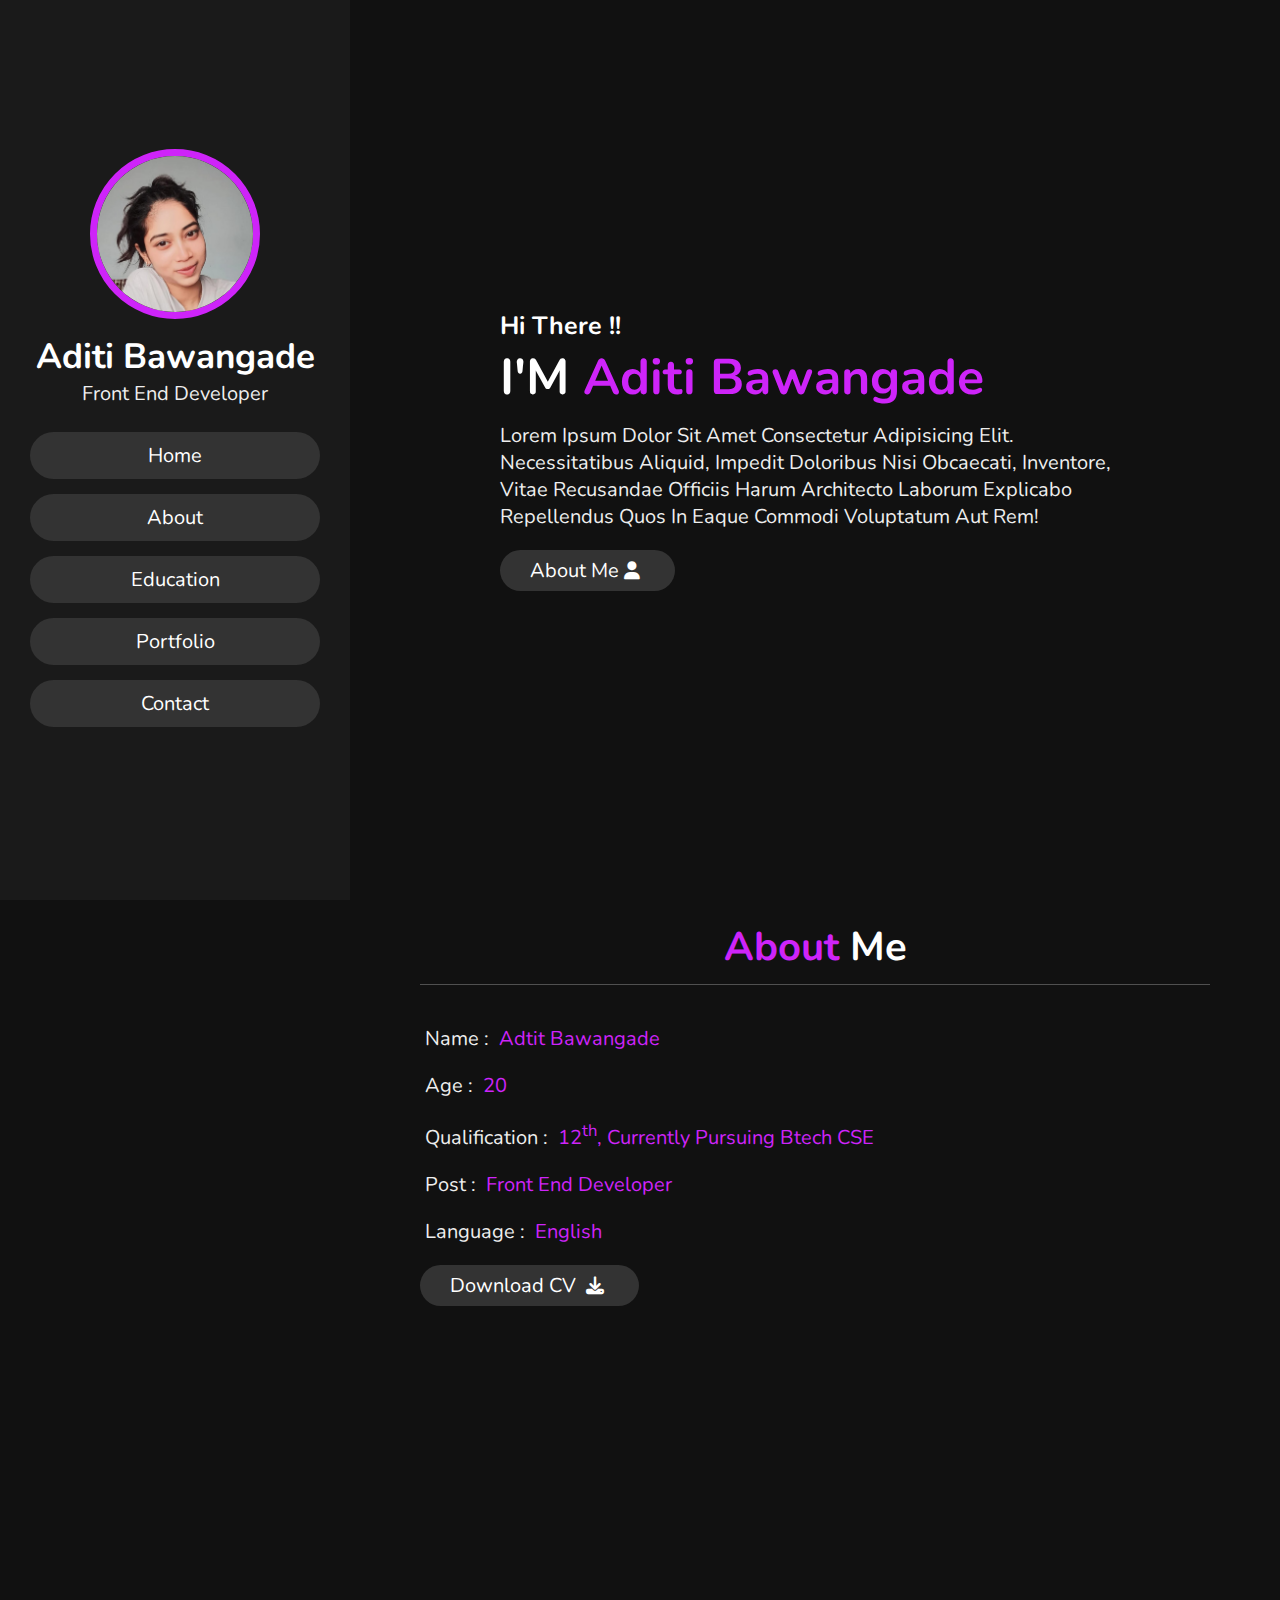
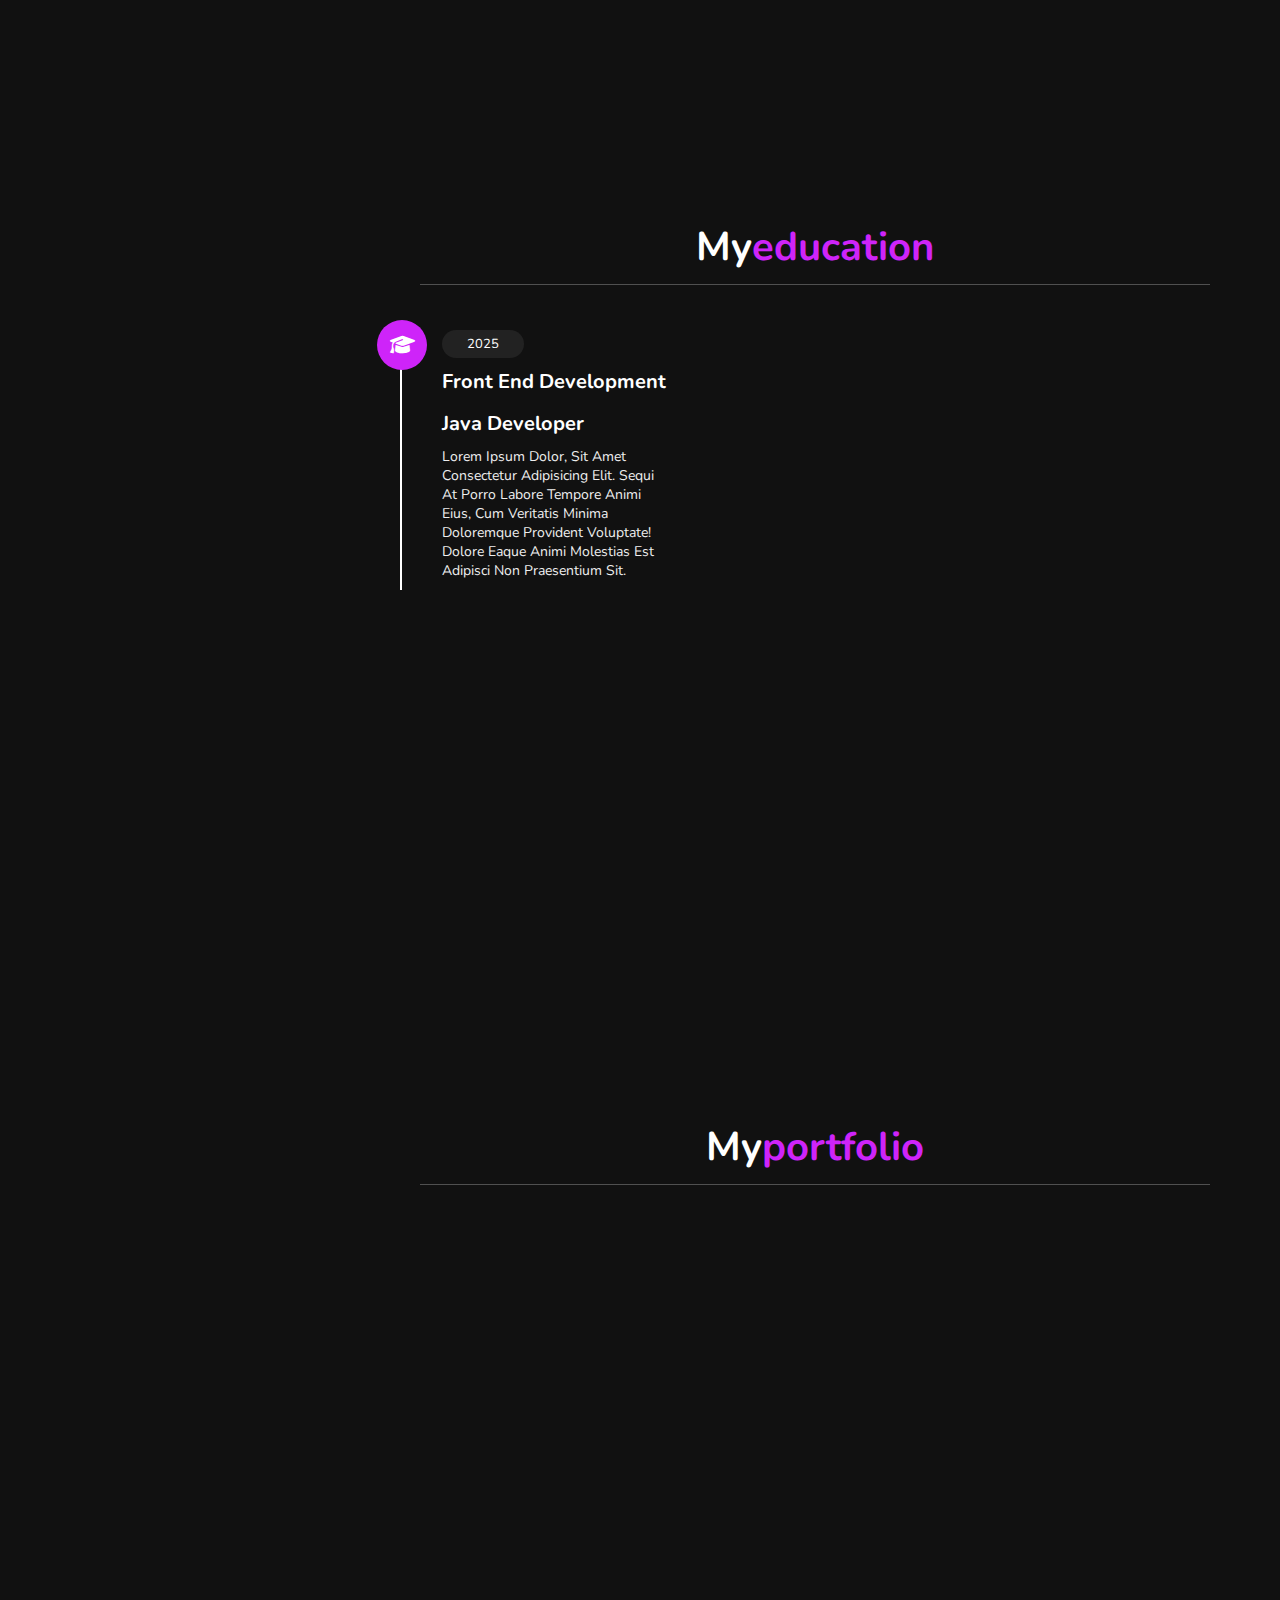
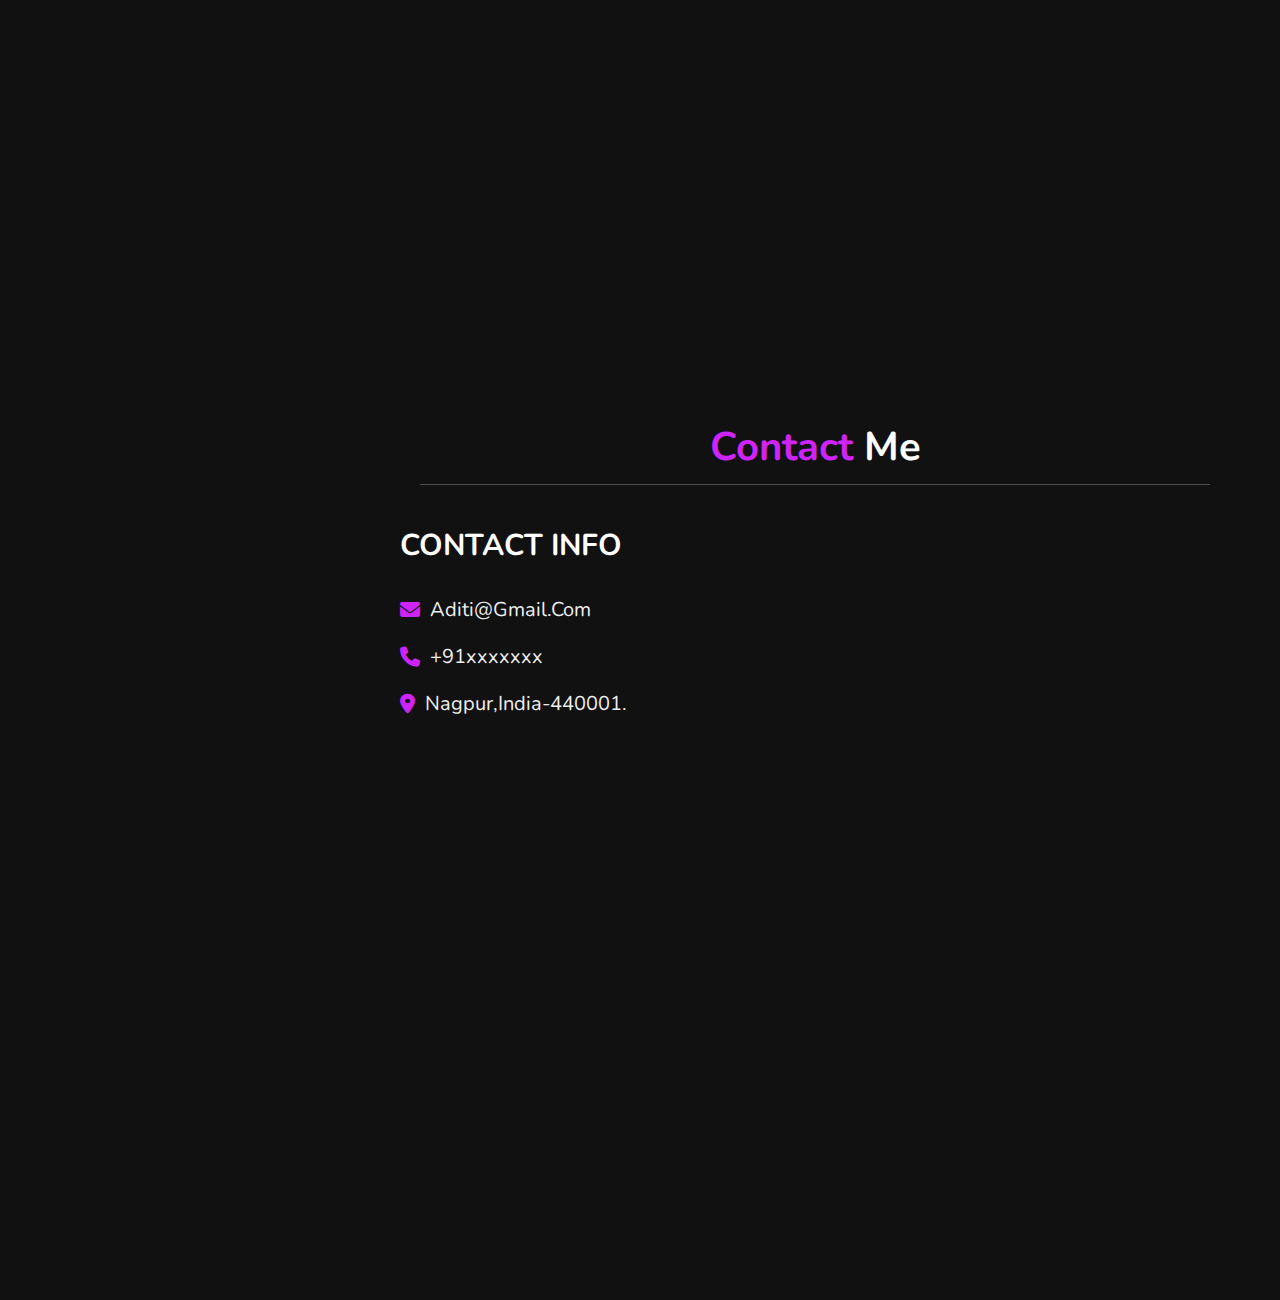
<file: Portfolio-task 2/index.html>
<!DOCTYPE html>
<html lang="en">
<head>
    <meta charset="UTF-8">
    <meta http-equiv="X-UA-Compatible" content="IE=edge">
    <meta name="viewport" content="width=device-width, initial-scale=1.0">
    <title>Portfolio</title>
    <link rel="stylesheet" href="https://cdnjs.cloudflare.com/ajax/libs/font-awesome/6.3.0/css/all.min.css">
    <link rel="stylesheet" href="css/style.css">
</head>
<body>

    <header>
        <div class="user">
            <img src="img1.jpg.jpeg" alt="">
            <h3 class="name">Aditi Bawangade</h3>
            <p class="post">front end developer</p>
        </div>

        <div class="navbar">
            <ul>
                <li><a href="#home">home</a></li>
                <li><a href="#about">about</a></li>
                <li><a href="#education">education</a></li>
                <li><a href="#portfolio">Portfolio</a></li>
                <li><a href="#contact">contact</a></li>
            </ul>
        </div>

    </header>

    <div id="menu" class="fas fa-bars"></div>

    <section class="home" id="home">
        <h3>Hi there !!</h3>
        <h1>I'M <span>Aditi Bawangade</span></h1>
        <p>Lorem ipsum dolor sit amet consectetur adipisicing elit.
             Necessitatibus aliquid, impedit doloribus nisi obcaecati, inventore, 
            vitae recusandae officiis harum architecto laborum explicabo repellendus quos in eaque commodi voluptatum aut rem!</p>
            <a href="#about"><button class="btn">about me<i class="fas fa-user"></i></button></a>

    </section>

    <!--about section-->
    <section class="about" id="about">
        <h1 class="heading"> <span>About</span> me </h1>
        <div class="row">
            <div class="info">
                <h3><span> name : </span> Adtit Bawangade</h3>
                <h3> <span> age : </span> 20</h3>
                   <h3> <span> qualification : </span> 12<sup>th</sup>, currently pursuing Btech CSE</h3>
                   <h3> <span> post :</span> front end developer </h3>
                   <h3> <span> language : </span> English</h3>
                   <a href="#"><button class="btn"> download CV <i class="fas fa-download"></i></button></a>
            </div>
        
        
        </div>

    </section>
    <section class="education" id="education">
        <h1 class="heading"> My<span>education</span> </h1>
        <div class="box-container">
            <div class="box">
                <i class="fas fa-graduation-cap"></i>
                <span>2025</span>
                <h3>front end development</h3>
                <h3>Java developer</h3>
                <p>Lorem ipsum dolor, sit amet consectetur adipisicing elit. Sequi at porro labore tempore animi eius, 
                    cum veritatis minima doloremque provident voluptate! Dolore eaque animi molestias est adipisci non praesentium sit.</p>

            </div>
        </div>

    </section>

    <section class="portfolio" id="portfolio">
        <h1 class="heading"> my<span>portfolio</span></h1>
        <div class="box">
        </div>
    </section>

    <section class="contact" id="contact">
        <h1 class="heading"><span>contact</span> me </h1>
        <div class="row">
            <div class="content">
                <h3 class="title">contact info</h3>
                <div class="info">
                    <h3><i class="fas fa-envelope"></i> aditi@gmail.com</h3>
                    <h3><i class="fas fa-phone"></i> +91xxxxxxx</h3>
                    <h3><i class="fas fa-map-marker-alt"></i> Nagpur,India-440001.</h3>
                </div>
            </div>
            <form action="">

            </form>
        </div>

    </section>

    <script src="https://cdnjs.cloudflare.com/ajax/libs/jquery/3.6.4/jquery.min.js"></script>
    <script src="js/script.js"></script>
</body>
</html>
</file>
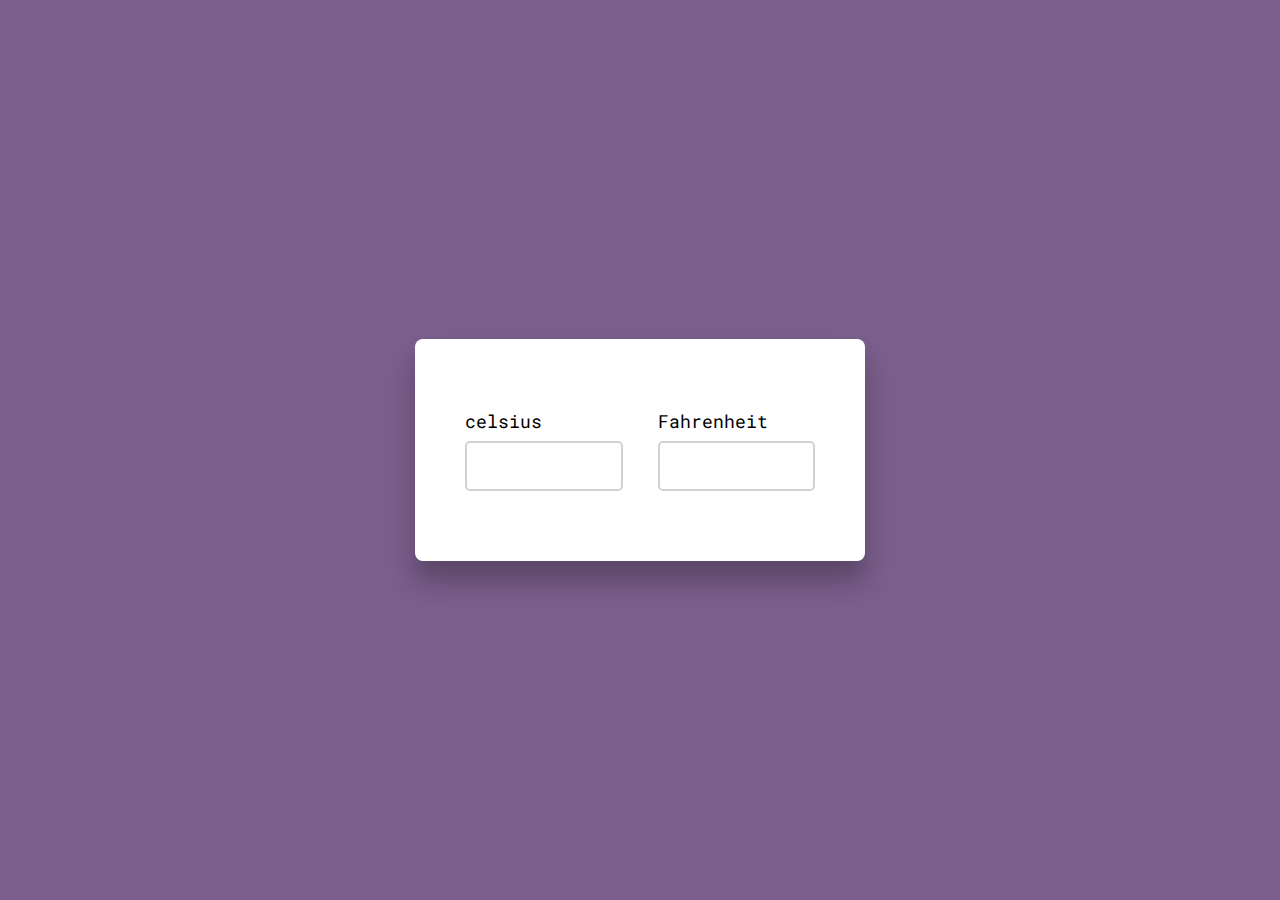
<file: TemperatureTool/index.html>
<!DOCTYPE html>
<html lang="en">
<head>
    <meta charset="UTF-8">
    <meta http-equiv="X-UA-Compatible" content="IE=edge">
    <meta name="viewport" content="width=device-width, initial-scale=1.0">
    <title>Temperature Tool</title>
    <link rel="stylesheet" href="style.css">
    
</head>
<body>
    <div class="container">
        <div class="cf">
            <label for="celsius">celsius</label>
            <input type="number" id="celsius">
        </div>
        <div class="cf">
            <label for="fahrenheit">Fahrenheit</label>
            <input type="number" id="fahrenheit">
        </div>
    </div>

    <script src="script.js"></script>
    
</body>
</html>
</file>
<file: Portfolio-task 2/css/style.css>
@import url('https://fonts.googleapis.com/css2?family=Nunito+Sans:wght@200&family=Nunito:wght@200;300;400;600&family=Roboto+Mono:ital,wght@1,500&display=swap');

:root{
    --yellow:#ce24f9;
}
*{
    font-family: 'Nunito', sans-serif;
    margin: 0; padding: 0;
    box-sizing: border-box;
    text-decoration: none;
    outline: none; border: none;
    text-transform: capitalize;
    transition: all .2s linear;
}

*::selection{
    background: var(--yellow);
    color: #333;
}

html{
    font-size: 62.5%;
    overflow: hidden;
}
html::-webkit-scrollbar{
    width: 1.4rem;
}
html::-webkit-scrollbar-track{
    background: #222;
}
html::-webkit-scrollbar-thumb{
    background: var(--yellow);
}
body{
    background: #111;
    overflow: hidden;
    padding-left: 35rem;
}
section{
    min-height: 100vh;
    padding: 1rem;
}

.btn{
    padding: .7rem 3rem;
    background: #333;
    color: #fff;
    cursor: pointer;
    margin-top: 1rem;
    font-size: 2rem;
    border-radius: 5rem;
}
.btn i{
    padding: 0 .5rem;
    font-size: 1.8rem;
}
.btn:hover{
    background: var(--yellow);
}
.heading{
    text-align: center;
    margin: 0 6rem;
    font-size: 4rem;
    padding: 1rem;
    border-bottom: .1rem solid #fff4;
    color: #fff;
}
.heading span{
    color: var(--yellow);
}
header{
    position: fixed;
    top: 0; left: 0; 
    z-index: 1000;
    height: 100%;
    width: 35rem;
    background: #1a1a1a;
    display: flex;
    align-items: center;
    justify-content: center;
    flex-flow: column;
    text-align: center;
}

header .user img{
    height: 17rem;
    width: 17rem;
    border-radius: 50%;
    object-fit: cover;
    margin-bottom: 1rem;
    border: .7rem solid var(--yellow);
}
header .user .name{
    font-size: 3.5rem;
    color: #fff;
}
header .user .post{
    font-size: 2rem;
    color: #eee;
}

header .navbar{
    width: 100%;
}
header .navbar ul{
    list-style: none;
    padding: 1rem 3rem;
}
header .navbar ul li a{
    display: block;
    padding: 1rem;
    margin: 1.5rem 0;
    background: #333;
    color: #fff;
    font-size: 2rem;
    border-radius: 5rem;
}
header .navbar ul li a:hover{
    background: var(--yellow);
}
#menu{
    position: fixed;
    top: 2rem; right: 2rem;
    background: #333;
    color: #fff;
    cursor: pointer;
    font-size: 2.5rem;
    padding: 1rem 1.5rem;
    z-index: 1000;
    display: none;
}
.home{
    display: flex;
    justify-content: center;
    flex-flow: column;
    padding: 0 15rem;
}
.home h3{
    font-size: 2.5rem;
    color: #fff;
}
.home h1{
    font-size: 5rem;
    color: #fff;
}
.home h1 span{
    color: var(--yellow);
}
.home  p{
    font-size: 2rem;
    color: #eee;
    padding: 1rem 0;
}
.about .row{
    display: flex;
    align-items: center;
    justify-content: center;
    flex-wrap: wrap;
    padding: 1rem 0;
}
.about .row .info{
    flex: 1 1 48rem;
    padding: 2rem 1rem;
    padding-left: 6rem;
}
.about .row .info h3{
    font-size: 2rem;
    color: var(--yellow);
    padding: 1rem 0;
    font-weight: normal;
}
.about .row .info h3 span{
    color: #eee;
    padding: 0 .5rem;
}
.about .row .counter{
    flex: 1 1 48rem;
    display: flex;
    justify-content: center;
    flex-wrap: wrap;
}
.about .row .counter .box{
    width: 20rem;
    background: #222;
    text-align: center;
    padding: 2rem;
    margin: 2rem;
}
.about .row .counter .box span{
    font-size: 4rem;
    color: var(--yellow);
}
.about .row .counter .box h3{
    font-size: 4rem;
    color: #333;
}
.education .box-container{
    display: flex;
    align-items: center;
    justify-content: space-between;
    flex-wrap: wrap;
    padding: 1rem 0;
    padding-left: 3rem;
}
.education .box-container .box{
    width: 27rem;
    margin: 4rem 1rem;
    padding-left: 4rem;
    border-left: .2rem solid #fff;
    position: relative;
}
.education .box-container .box span{
    font-size: 1.3rem;
    background: #222;
    color: #fff;
    border-radius: 5rem;
    padding: .5rem 2.5rem;

}
.education .box-container .box h3{
    font-size: 2rem;
    color: #fff;
    padding-top: 1.5rem;
}
.education .box-container .box p{
    font-size: 1.4rem;
    color: #eee;
    padding: 1rem 0;
}
.education .box-container .box i{
    position: absolute;
    top: -1.5rem; left: -2.5rem;
    height: 5rem;
    width: 5rem;
    border-radius: 50%;
    line-height: 5rem;
    text-align: center;
    font-size: 2rem;
    color: #fff;
    background: var(--yellow);
}
.contact .row{
    display: flex;
    align-items: center;
    justify-content: center;
    flex-wrap: wrap;
}
.contact .row .content{
    flex: 1 1 30rem;
    padding: 4rem;
    padding-bottom: 0; 
}
.contact .row .content .title{
    text-transform: uppercase;
    color: #fff;
    font-size: 3rem;
    padding-bottom: 2rem;
}
.contact .row .content .info h3{
    display: flex;
    align-items: center;
    font-size: 2rem;
    color: #eee;
    padding: 1rem 0;
    font-weight: normal;
}
.contact .row .content .info h3 i{
    padding-right: 1rem;
    color: var(--yellow);
}






header.toggle{
    left: 0;
}


@media (max-width:1200px){
    html{
        font-size: 55%;
    }
    .home{
        padding: 1rem 4rem;
    }
}

@media (max-width:991px){
    header{
        left: -120%;
    }
    #menu{
        display: block;
    }
    header.toggle{
        left: 0%;
    }
    body{
        padding: 0;
    }
}
@media (max-width:400px){
    header{
        width: 100vw;
    }
    .heading{
        margin: 0 3rem;
    }
    .about .row .counter .box{
        width: 100%;
    }
    .education .box-container .box{
        width: 100%;
    }
}
@media (max-width:768px){
    html{
        font-size: 50%;
    }
}
</file>
<file: TemperatureTool/style.css>
@import url('https://fonts.googleapis.com/css2?family=Roboto+Mono:ital,wght@1,500&display=swap');

* {
    margin: 0;
    padding: 0;
    box-sizing: border-box;
    font-family: 'Roboto Mono', sans-serif;
    font-size: 18px;
}
body{
    height: 100vh;
    background-color: #7a5e8b;
    display: flex;
    align-items: center;
    justify-content: center;
}
.container{
    width: 450px;
    background-color: #fff;
    padding: 70px 50px;
    box-shadow: 0 20px 25px rgba(0, 0, 0, 0.25);
    border-radius: 8px;
    display: flex;
    justify-content: space-between;
}
.cf{
    width: 45%;
}
input {
    width: 100%;
    height: 50px;
    border-radius: 5px;
    border: 2px solid #d2d2d2;
    outline: none;
    margin-top: 8px;
    padding: 0 10px;
}
</file>
